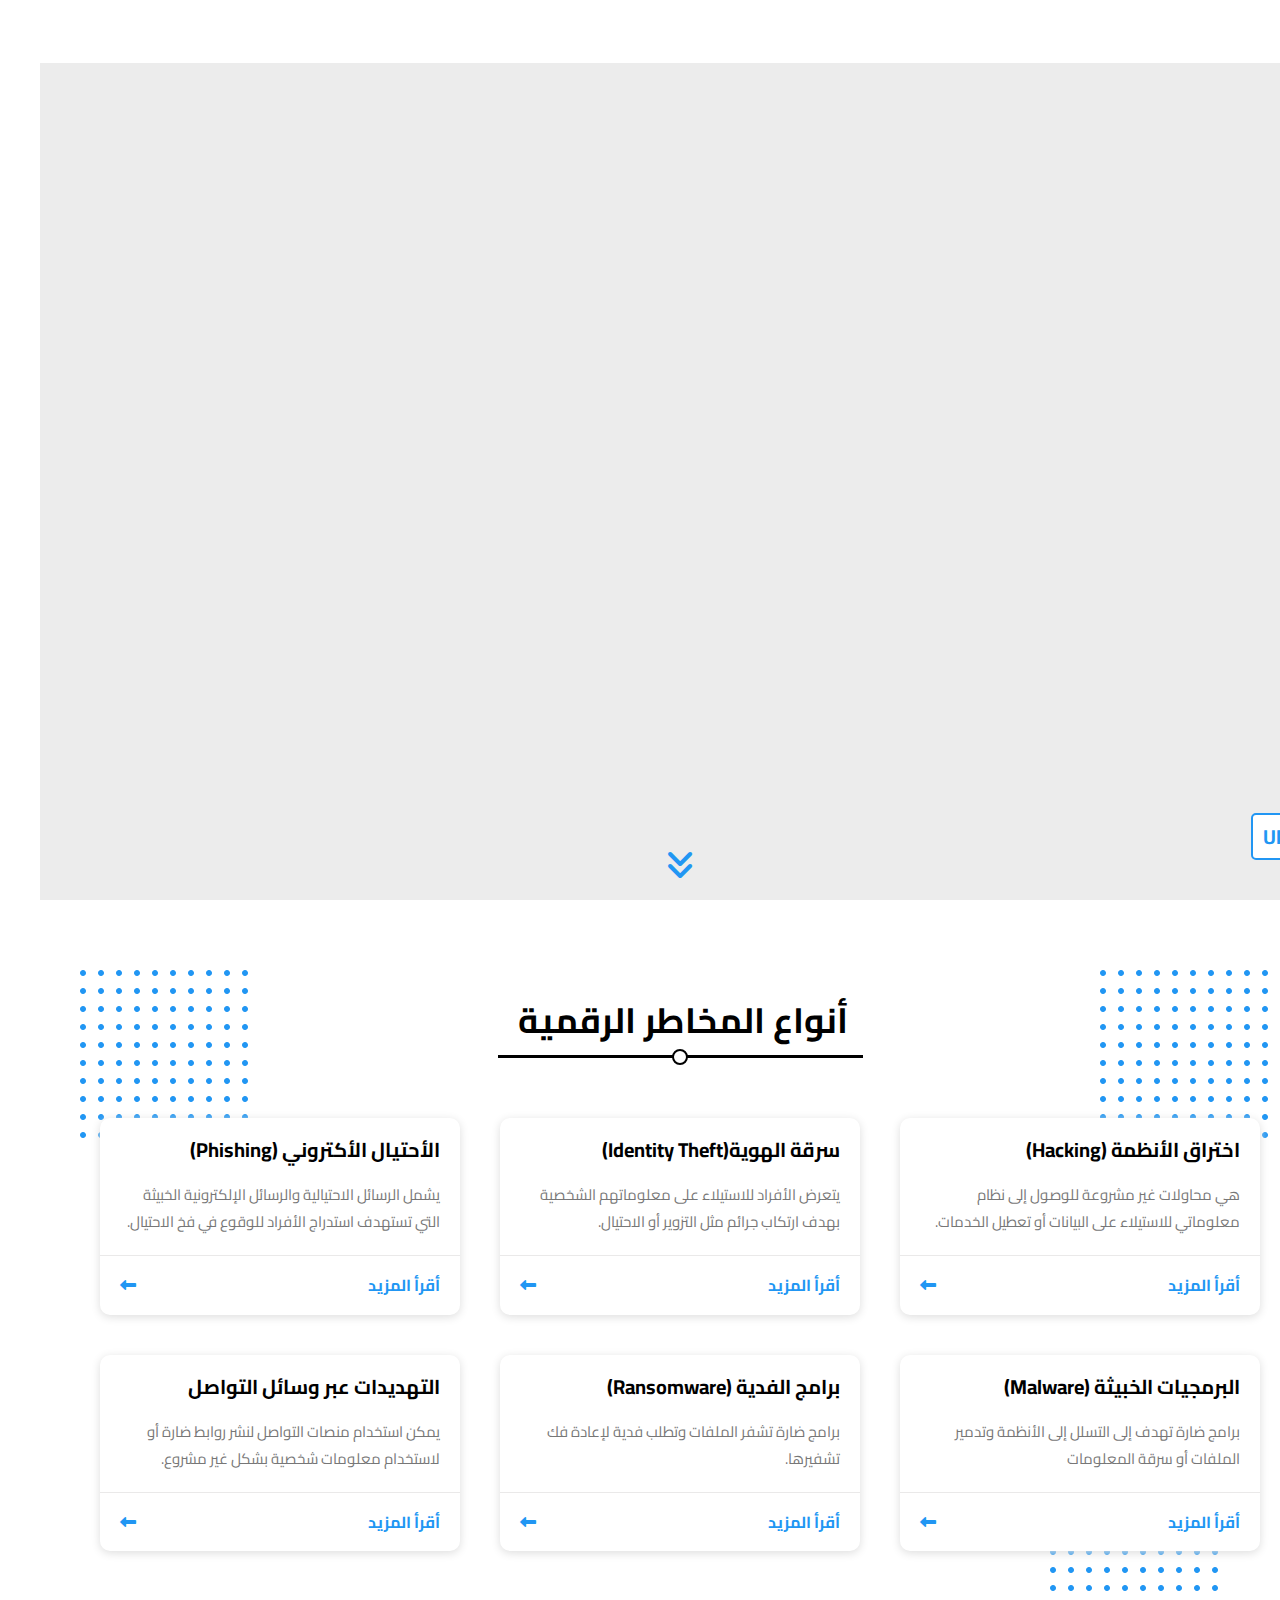
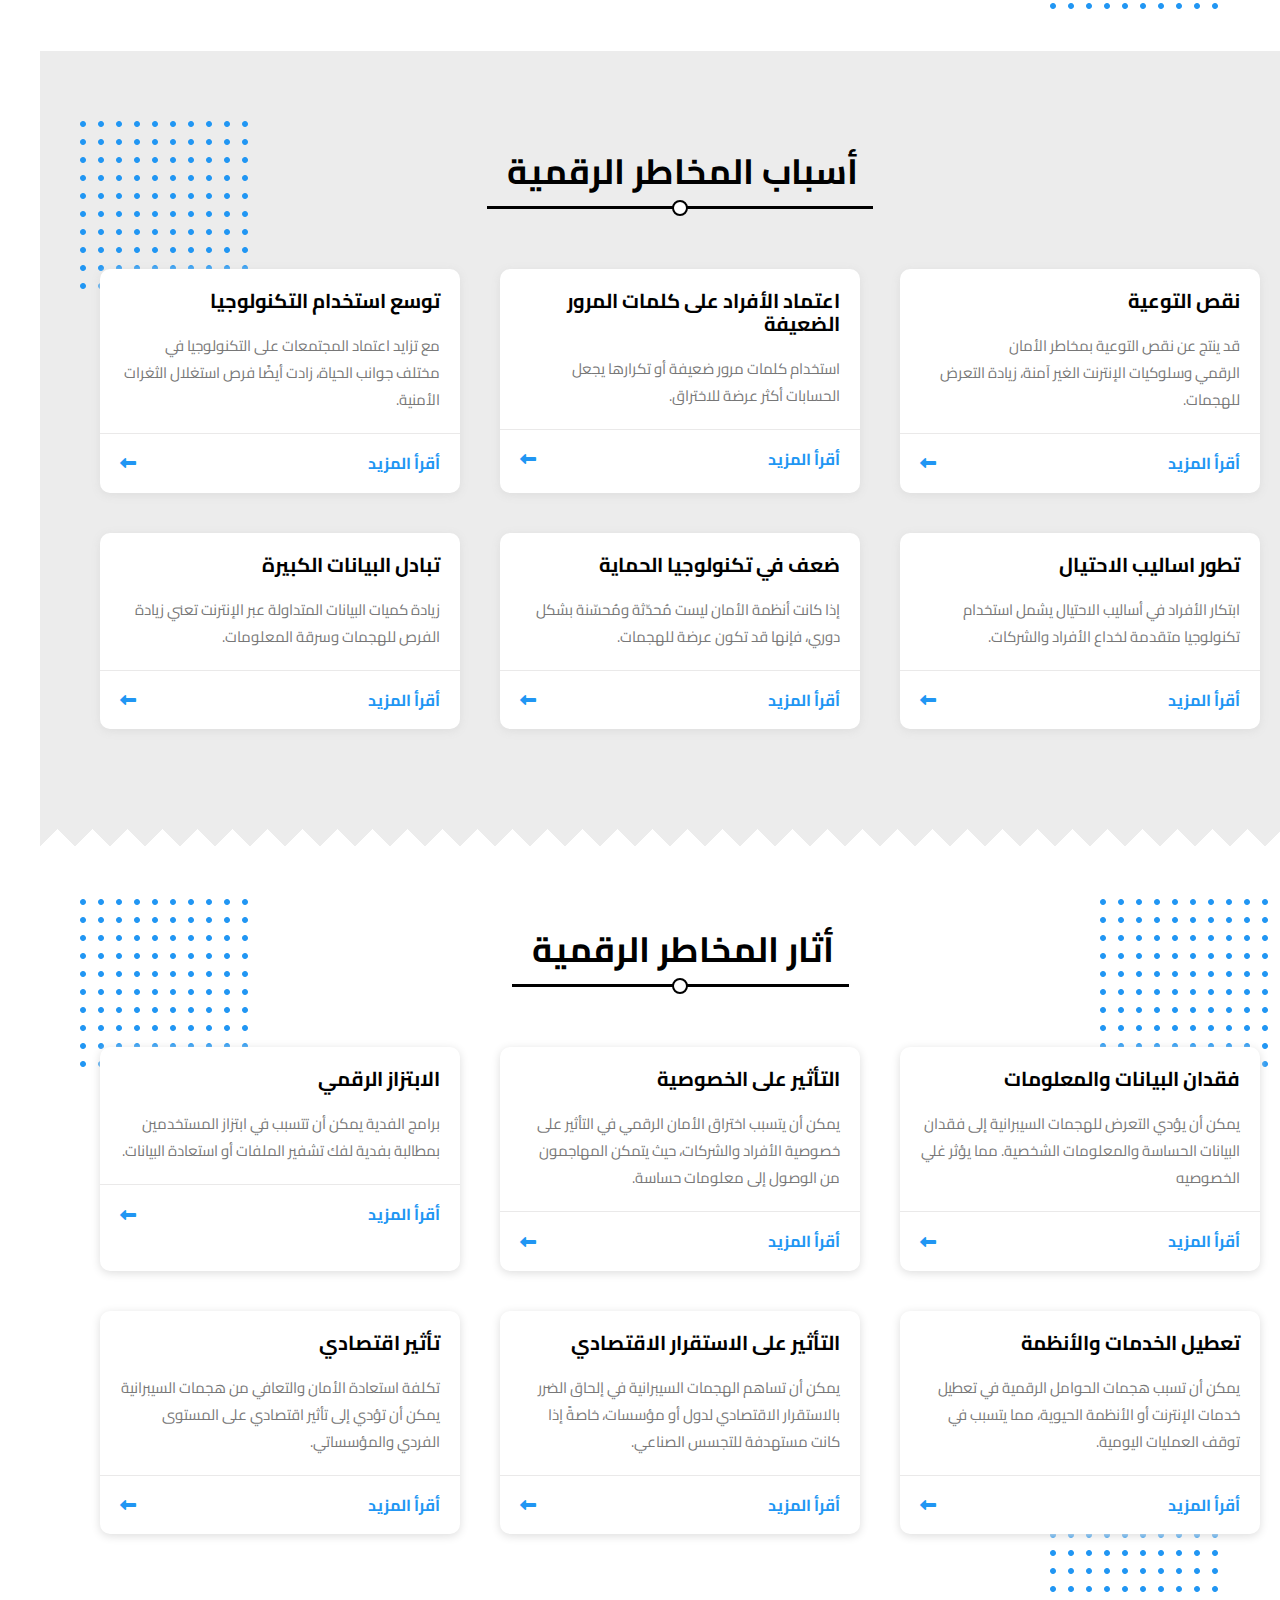
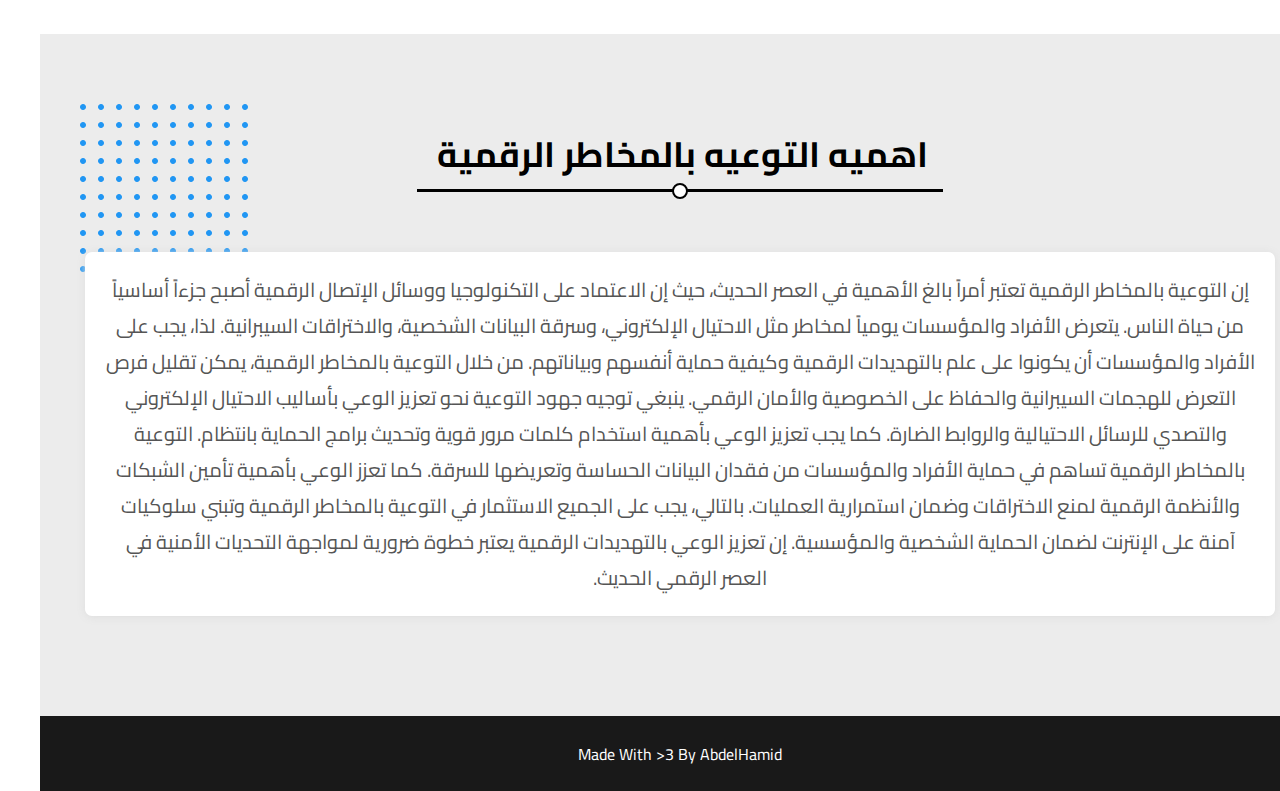
<file: index.html>
<!DOCTYPE html>
<html lang="en" dir="rtl">
  <head>
    <meta charset="UTF-8">
    <meta name="viewport" content="width=device-width, initial-scale=1.0">
    <title>المخاطر الرقمية</title>
    <link rel="stylesheet" href="css/all.min.css">
    <link rel="stylesheet" href="css/normalise.css">
    <link rel="stylesheet" href="css/style.css">
    <link rel="preconnect" href="https://fonts.googleapis.com">
    <link rel="preconnect" href="https://fonts.gstatic.com" crossorigin>
    <link href="https://fonts.googleapis.com/css2?family=Cairo:wght@200..1000&display=swap" rel="stylesheet">
  </head>
  <body>
    <!-- Start header -->
    <div class="header" id="header">
      <div class="container flex-between">
          <a href="index.html"><img class="logo" src="imgs/logo.png" alt=""></a>
        <ul class="nav">
          <li><a href="#types">أنواعها</a></li>
          <li><a href="#reasons">أسبابها</a></li>
          <li><a href="#effects">أثارها</a></li>
          <li><a href="#importance">أهميه التوعيه بها</a></li>
        </ul>
      </div>
    </div>
    <!-- End header -->
    <!-- start landing -->
    <div class="landing">
      <div class="container flex-between">
        <div class="text">
          <h2>المخاطر الرقمية</h2>
          <p>في ظل التقدم التكنولوجي، يواجه العالم تحديات رقمية تتنوع من سرقة الهوية إلى الاختراقات السيبرانية. تأتي هذه التهديدات مع توسع استخدام الإنترنت ومواقع التواصل. يهدف هذا المقال إلى تسليط الضوء على أهمية التوعية ضد المخاطر الرقمية والتركيز على التربية الرقمية لتمكين الأفراد من التعامل مع هذه التحديات. يشدد المقال على ضرورة تحقيق توازن بين الاستفادة من التكنولوجيا وحماية الأفراد. في النهاية، يتعين على المجتمع تعزيز ثقافة التوعية والتفاعل الواعي مع التكنولوجيا لضمان مجتمع رقمي آمن ومستدام.</p>
        </div>
        <img src="imgs/landing.png" alt="">
        <a class="down-btn" href="#types">
          <i class="fas fa-angle-double-down fa-2x"></i>
        </a>
      </div>
    </div>
    <!-- start landing -->
    <!-- start Types -->
    <div class="types" id="types">
      <div class="dots-up-right"></div>
      <div class="dots-up-left"></div>
      <div class="dots-bottom"></div>
      <h2 class="special-heading">أنواع المخاطر الرقمية</h2>
      <div class="container">
        <div class="card">
          <div class="content">
            <h4>اختراق الأنظمة (Hacking)</h4>
            <p>هي محاولات غير مشروعة للوصول إلى نظام معلوماتي للاستيلاء على البيانات أو تعطيل الخدمات.</p>
          </div>
          <a href="types.html" class="info">
            <span>أقرأ المزيد</span>
            <i class="fas fa-long-arrow-alt-left"></i>
          </a>
        </div>
        <div class="card">
          <div class="content">
            <h4>سرقة الهوية(Identity Theft)</h4>
            <p>يتعرض الأفراد للاستيلاء على معلوماتهم الشخصية بهدف ارتكاب جرائم مثل التزوير أو الاحتيال.</p>
          </div>
          <a href="types.html" class="info">
            <span>أقرأ المزيد</span>
            <i class="fas fa-long-arrow-alt-left"></i>
          </a>
        </div>
        <div class="card">
          <div class="content">
            <h4>الأحتيال الأكتروني (Phishing)</h4>
            <p>يشمل الرسائل الاحتيالية والرسائل الإلكترونية الخبيثة التي تستهدف استدراج الأفراد للوقوع في فخ الاحتيال.</p>
          </div>
          <a href="types.html" class="info">
            <span>أقرأ المزيد</span>
            <i class="fas fa-long-arrow-alt-left"></i>
          </a>
        </div>
        <div class="card">
          <div class="content">
            <h4>البرمجيات الخبيثة (Malware)</h4>
            <p>برامج ضارة تهدف إلى التسلل إلى الأنظمة وتدمير الملفات أو سرقة المعلومات</p>
          </div>
          <a href="types.html" class="info">
            <span>أقرأ المزيد</span>
            <i class="fas fa-long-arrow-alt-left"></i>
          </a>
        </div>
        <div class="card">
          <div class="content">
            <h4>برامج الفدية (Ransomware)</h4>
            <p>برامج ضارة تشفر الملفات وتطلب فدية لإعادة فك تشفيرها.</p>
          </div>
          <a href="types.html" class="info">
            <span>أقرأ المزيد</span>
            <i class="fas fa-long-arrow-alt-left"></i>
          </a>
        </div>
        <div class="card">
          <div class="content">
            <h4>التهديدات عبر وسائل التواصل </h4>
            <p> يمكن استخدام منصات التواصل لنشر روابط ضارة أو لاستخدام معلومات شخصية بشكل غير مشروع.</p>
          </div>
          <a href="types.html" class="info">
            <span>أقرأ المزيد</span>
            <i class="fas fa-long-arrow-alt-left"></i>
          </a>
        </div>
      </div>
    </div>
    <!-- End Types -->
    <!-- start reasons -->
    <div class="spikes"></div>
    <div class="reasons" id="reasons">
      <div class="dots-up-left"></div>
      <h2 class="special-heading">أسباب المخاطر الرقمية</h2>
      <div class="container">
        <div class="card">
          <div class="content">
            <h4>نقص التوعية</h4>
            <p>قد ينتج عن نقص التوعية بمخاطر الأمان <br>الرقمي وسلوكيات الإنترنت الغير آمنة، زيادة التعرض للهجمات.</p>
          </div>
          <a href="reasons.html" class="info">
            <span>أقرأ المزيد</span>
            <i class="fas fa-long-arrow-alt-left"></i>
          </a>
        </div>
        <div class="card">
          <div class="content">
            <h4>اعتماد الأفراد على كلمات المرور الضعيفة</h4>
            <p> استخدام كلمات مرور ضعيفة أو تكرارها يجعل الحسابات أكثر عرضة للاختراق.</p>
          </div>
          <a href="reasons.html" class="info">
            <span>أقرأ المزيد</span>
            <i class="fas fa-long-arrow-alt-left"></i>
          </a>
        </div>
        <div class="card">
          <div class="content">
            <h4>توسع استخدام التكنولوجيا</h4>
            <p>مع تزايد اعتماد المجتمعات على التكنولوجيا في مختلف جوانب الحياة، زادت أيضًا فرص استغلال الثغرات الأمنية.</p>
          </div>
          <a href="reasons.html" class="info">
            <span>أقرأ المزيد</span>
            <i class="fas fa-long-arrow-alt-left"></i>
          </a>
        </div>
        <div class="card">
          <div class="content">
            <h4>تطور اساليب الاحتيال</h4>
            <p>ابتكار الأفراد في أساليب الاحتيال يشمل استخدام تكنولوجيا متقدمة لخداع الأفراد والشركات.</p>
          </div>
          <a href="reasons.html" class="info">
            <span>أقرأ المزيد</span>
            <i class="fas fa-long-arrow-alt-left"></i>
          </a>
        </div>
        <div class="card">
          <div class="content">
            <h4>ضعف في تكنولوجيا الحماية</h4>
            <p>إذا كانت أنظمة الأمان ليست مُحدّثة ومُحسّنة بشكل دوري، فإنها قد تكون عرضة للهجمات.</p>
          </div>
          <a href="reasons.html" class="info">
            <span>أقرأ المزيد</span>
            <i class="fas fa-long-arrow-alt-left"></i>
          </a>
        </div>
        <div class="card">
          <div class="content">
            <h4>تبادل البيانات الكبيرة</h4>
            <p>زيادة كميات البيانات المتداولة عبر الإنترنت تعني زيادة الفرص للهجمات وسرقة المعلومات.</p>
          </div>
          <a href="reasons.html" class="info">
            <span>أقرأ المزيد</span>
            <i class="fas fa-long-arrow-alt-left"></i>
          </a>
        </div>
      </div>
    </div>
    <!-- End reasons -->
    <div class="spikes gray"></div>
    <!-- Start effects -->
    <div class="effects" id="effects">
      <div class="dots-up-right"></div>
      <div class="dots-up-left"></div>
      <div class="dots-bottom"></div>
      <h2 class="special-heading">أثار المخاطر الرقمية</h2>
      <div class="container">
        <div class="card">
          <div class="content">
            <h4>فقدان البيانات والمعلومات</h4>
            <p> يمكن أن يؤدي التعرض للهجمات السيبرانية إلى فقدان البيانات الحساسة والمعلومات الشخصية. مما يؤثر غلي الخصوصيه</p>
          </div>
          <a href="effects.html" class="info">
            <span>أقرأ المزيد</span>
            <i class="fas fa-long-arrow-alt-left"></i>
          </a>
        </div>
        <div class="card">
          <div class="content">
            <h4>التأثير على الخصوصية</h4>
            <p>يمكن أن يتسبب اختراق الأمان الرقمي في التأثير على خصوصية الأفراد والشركات، حيث يتمكن المهاجمون من الوصول إلى معلومات حساسة.</p>
          </div>
          <a href="effects.html" class="info">
            <span>أقرأ المزيد</span>
            <i class="fas fa-long-arrow-alt-left"></i>
          </a>
        </div>
        <div class="card">
          <div class="content">
            <h4>الابتزاز الرقمي</h4>
            <p>
              برامج الفدية يمكن أن تتسبب في ابتزاز المستخدمين بمطالبة بفدية لفك تشفير الملفات أو استعادة البيانات.
            </p>
          </div>
          <a href="effects.html" class="info">
            <span>أقرأ المزيد</span>
            <i class="fas fa-long-arrow-alt-left"></i>
          </a>
        </div>
        <div class="card">
          <div class="content">
            <h4>تعطيل الخدمات والأنظمة</h4>
            <p>يمكن أن تسبب هجمات الحوامل الرقمية في تعطيل خدمات الإنترنت أو الأنظمة الحيوية، مما يتسبب في توقف العمليات اليومية.</p>
          </div>
          <a href="effects.html" class="info">
            <span>أقرأ المزيد</span>
            <i class="fas fa-long-arrow-alt-left"></i>
          </a>
        </div>
        <div class="card">
          <div class="content">
            <h4>التأثير على الاستقرار الاقتصادي</h4>
            <p>يمكن أن تساهم الهجمات السيبرانية في إلحاق الضرر بالاستقرار الاقتصادي لدول أو مؤسسات، خاصةً إذا كانت مستهدفة للتجسس الصناعي.</p>
          </div>
          <a href="effects.html" class="info">
            <span>أقرأ المزيد</span>
            <i class="fas fa-long-arrow-alt-left"></i>
          </a>
        </div>
        <div class="card">
          <div class="content">
            <h4>تأثير اقتصادي</h4>
            <p>تكلفة استعادة الأمان والتعافي من هجمات السيبرانية يمكن أن تؤدي إلى تأثير اقتصادي على المستوى الفردي والمؤسساتي.</p>
          </div>
          <a href="effects.html" class="info">
            <span>أقرأ المزيد</span>
            <i class="fas fa-long-arrow-alt-left"></i>
          </a>
        </div>
      </div>
    </div>
    <!-- End effects -->
    <!-- start importance -->
    <div class="importance" id="importance">
      <h2 class="special-heading">اهميه التوعيه بالمخاطر الرقمية</h2>
      <div class="dots-up-left"></div>
      <div class="container">
        إن التوعية بالمخاطر الرقمية تعتبر أمراً بالغ الأهمية في العصر الحديث، حيث إن الاعتماد على التكنولوجيا ووسائل الإتصال الرقمية أصبح جزءاً أساسياً من حياة الناس. يتعرض الأفراد والمؤسسات يومياً لمخاطر مثل الاحتيال الإلكتروني، وسرقة البيانات الشخصية، والاختراقات السيبرانية. لذا، يجب على الأفراد والمؤسسات أن يكونوا على علم بالتهديدات الرقمية وكيفية حماية أنفسهم وبياناتهم. 
من خلال التوعية بالمخاطر الرقمية، يمكن تقليل فرص التعرض للهجمات السيبرانية والحفاظ على الخصوصية والأمان الرقمي. ينبغي توجيه جهود التوعية نحو تعزيز الوعي بأساليب الاحتيال الإلكتروني والتصدي للرسائل الاحتيالية والروابط الضارة. كما يجب تعزيز الوعي بأهمية استخدام كلمات مرور قوية وتحديث برامج الحماية بانتظام. 
التوعية بالمخاطر الرقمية تساهم في حماية الأفراد والمؤسسات من فقدان البيانات الحساسة وتعريضها للسرقة. كما تعزز الوعي بأهمية تأمين الشبكات والأنظمة الرقمية لمنع الاختراقات وضمان استمرارية العمليات. 
بالتالي، يجب على الجميع الاستثمار في التوعية بالمخاطر الرقمية وتبني سلوكيات آمنة على الإنترنت لضمان الحماية الشخصية والمؤسسية. إن تعزيز الوعي بالتهديدات الرقمية يعتبر خطوة ضرورية لمواجهة التحديات الأمنية في العصر الرقمي الحديث.
      </div>
    </div>
    <!-- end importance -->
      <a href="#header" class="up-btn">UP</a>
      <!-- start footer -->
      <div class="footer">
        <p>Made With &gt;3 By <a href="https://www.facebook.com/profile.php?id=100050832450366">AbdelHamid</a></p>
      </div>
      <!-- end footer -->
    </body>
</html>
</file>
<file: css/style.css>
/* Start variables */
:root {
    --main-color: #2196f3;
    --main-color-alt: #1787e0;
    --section-padding: 100px;
    --main-duration: .4s;
    --section-background: #ececec;
}
/* End variables */
/* start componant */
.flex-between {
    display: flex;
    justify-content: space-between;
    align-items: center;
}
@media (max-width: 767px) {
    .txt-c-mobile {
        text-align: center;
    }
}
.special-heading {
    font-size: 35px;
    letter-spacing: -1px;
    padding: 0 15px 15px 20px;
    border-bottom: 3px solid black;
    width: fit-content;
    display: block;
    margin: 0 auto;
    margin-bottom: 60px;
    position: relative;
}
.special-heading::before {
    content: "";
    position: absolute;
    width: 12px;
    height: 12px;
    background-color: white;
    border-radius: 50%;
    border: 2px solid black;
    left: 50%;
    transform: translateX(-50%);
    top: 49px;
}
@media (max-width: 767px) {
    .special-heading {
        font-size: 25px;
    }
    .special-heading::before {
        display: none;
    }
}
.spikes {
    position: relative;
}
.spikes::after {
    content: "";
    position: absolute;
    right: 0;
    width: 100%;
    height: 30px;
    z-index: 1;
    background-image: linear-gradient(135deg, white 25%, transparent 25%), linear-gradient(225deg, white 25%, transparent 25%);
    background-size: 35px 35px;
}
.gray:after {
    background-image: linear-gradient(135deg,#ececec 25%, transparent 25%), linear-gradient(225deg, #ececec 25%, transparent 25%);
}
/* End componant */
/* Start global rules */
* {
    -webkit-box-sizing: border-box;
    -moz-box-sizing: border-box;
    box-sizing: border-box;
    margin: 0;
    padding: 0;
}
html {
    scroll-behavior: smooth;
}
body {
    font-family: "Cairo", sans-serif;
}
ul {
    list-style: none;
    margin: 0;
    padding: 0;
}
a {
    text-decoration: none;
}
.container {
    padding-left: 15px;
    padding-right: 15px;
    margin-left: auto;
    margin-right: auto;
    position: relative;
}
/* small */
@media (min-width: 768px) {
    .container {
        width: 750px;
    }
}
/* meduim */
@media (min-width: 992px) {
    .container {
        width: 970px;
    }
}
/* large */
@media (min-width: 1200px) {
    .container {
        width: 1190px
    }
}
::-webkit-scrollbar {
    width: 15px;
}
::-webkit-scrollbar-track {
    background-color: white;
}
::-webkit-scrollbar-thumb {
    background-color: var(--main-color);
}
::-webkit-scrollbar-thumb:hover {
    background-color: var(--main-color-alt);
}
/* End global rules */
/* start header */
.header {
    background-color: white;
}
.header .container {
    opacity: 0;
    transform: translateY(-25px);
    animation: top 1.5s ease forwards;
}
@keyframes top {
    0% {
        opacity: 0;
        transform: translatey(-25px);
    }
    100% {
        opacity: 1;
        transform: translatey(0);
    }
}
.header .logo {
    width: 60px;
}
.header .nav {
    display: flex;
}
.header .nav li {
    overflow: hidden;
}
.header .nav li a {
    display: block;
    padding: 20px;
    font-size: 19px;
    color: black;
    position: relative;
    transition: var(--main-duration);
    z-index: 1;
}
@media (max-width: 767px) {
    .header .nav li a {
        font-size: 14px;
        padding: 23px 7px;
    }
}
.header .nav li a:hover {
    color: var(--main-color);
}
.header .nav li a::before,
.header .nav li a::after {
    content: "";
    position: absolute;
    width: 100%;
    bottom: 0;
    right: -100%;
    transition: .4s ease;
}
.header .nav li a::before {
    height: 3px;
    background: var(--main-color);
}
.header .nav li a::after {
    height: 100%;
    background: #fafafa;
    z-index: -1;
}
.header .nav li a:hover::before,
.header .nav li a:hover::after {
    right: 0;
}
/* End header */
/* start landing */
.landing {
    background-color: var(--section-background);
    height: calc(100vh - 63.39px);
    position: relative;
}
.landing .container {
    gap: 50px;
    height: calc(100vh - 63.39px);;
}
.landing .container .text {
    opacity: 0;
    transform: translateX(100px);
    animation: right 1.5s ease forwards;
}
@keyframes right {
    0% {
        opacity: 0;
        transform: translateX(100px);
    }
    100% {
        opacity: 1;
        transform: translateX(0);
    }
}
.landing .container .text h2 {
    margin-bottom: 20px;
    font-size: 35px;
}
.landing .container .text p {
    font-size: 20px;
    line-height: 1.8;
    color: #666;
}
.landing .container img {
    max-width: 100%;
    width: 470px;
    margin-top: -30px;
    opacity: 0;
    transform: translateX(-100px);
    animation: left 1.5s ease forwards;
}
@keyframes left {
    0% {
        opacity: 0;
        transform: translateX(-100px);
    }
    100% {
        opacity: 1;
        transform: translateX(0);
    }
}
@media (max-width: 992px) {
    .landing .container img {
        display: none;
    }
    .landing .container {
        text-align: center;
    }
}
.landing .down-btn {
    position: absolute;
    bottom: 20px;
    left: 50%;
    transform: translateX(-50%);
    color: var(--main-color);
    animation: up-down 1.5s infinite linear;
}
@keyframes up-down {
    0%, 10%, 20%, 50%, 80%, 100% {
        transform: translateY(0);
    }
    40%, 60% {
        transform: translateY(-20px);
    }
}
/* End landing */
/* start types */
.types,
.reasons,
.effects,
.importance {
    position: relative;
    padding-top: var(--section-padding);
    padding-bottom: var(--section-padding);
    z-index: 1;
}
.dots-up-left,
.dots-up-right,
.dots-bottom {
    background-image: url(../imgs/dots.png);
    position: absolute;
    width: 180px;
    height: 180px;
    z-index: -1;
}
.dots-up-left {
    top: 70px;
    left: 40px;
}
.dots-up-right {
    right: 40px;
    top: 70px;
}
.dots-bottom {
    bottom: 30px;
    right: 90px;
}
@media (max-width: 767px) {
    .dots-up-right,
    .dots-up-left {
        display: none;
    }
}
.types .container,
.reasons .container,
.effects .container {
    display: grid;
    grid-template-columns: repeat(auto-fill, minmax(300px, 1fr));
    gap: 40px;
}
.types .card,
.reasons .card,
.effects .card {
    box-shadow: 0px 2px 10px #ddd;
    border-radius: 10px;
    transition: var(--main-duration);
    background-color: white;
}
.types .card:hover,
.reasons .card:hover,
.effects .card:hover {
    box-shadow: 0px 2px 10px #bab8b8;
    transform: translateY(-10px);
    -webkit-transform: translateY(-10px);
    -moz-transform: translateY(-10px);
    -ms-transform: translateY(-10px);
    -o-transform: translateY(-10px);
}
.types .card:hover i,
.reasons .card:hover i,
.effects .card:hover i {
    animation-play-state: running;
}
.types .card .content,
.reasons .card .content,
.effects .card .content {
    padding: 20px
}
.types .card .content h4,
.reasons .card .content h4,
.effects .card .content h4 {
    font-size: 20px;
    margin-bottom: 20px;
}
.types .card .content p,
.reasons .card .content p,
.effects .card .content p {
    color: #777;
    line-height: 1.8;
    font-size: 15px;
}
.types .info,
.reasons .info,
.effects .info {
    padding: 20px;
    display: flex;
    justify-content: space-between;
    align-items: center;
    border-top: 1px solid #eae9e9;
}
.types .info span,
.reasons .info span,
.effects .info span {
    color: var(--main-color);
    font-weight: bold;
}
.types .info i,
.reasons .info i,
.effects .info i {
    color: var(--main-color);
    animation: right-left .6s linear infinite;
    -webkit-animation: right-left .6s linear infinite;
    animation-play-state: paused;
}
@keyframes right-left {
    0% {
        transform: translateX(-8px);
        -webkit-transform: translateX(8px);
        -moz-transform: translateX(8px);
        -ms-transform: translateX(8px);
        -o-transform: translateX(8px);
}
    100% {
        transform: translateX(0px);
        -webkit-transform: translateX(0px);
        -moz-transform: translateX(0px);
        -ms-transform: translateX(0px);
        -o-transform: translateX(0px);
    }
}
/* End types */
/* start type types */
.types-page,
.reasons-page,
.effects-page {
    background-color: var(--section-background);
    padding-top: 60px;
}
.types-page .box,
.reasons-page .box,
.effects-page .box {
    position: relative;
    background-color: white;
    border-radius: 10px;
    padding: 20px;
    counter-increment: count;
    margin-right: 60px;
    margin-bottom: 30px;
    box-shadow: 0px 2px 10px #bab8b8;
    animation: type-left 1s ease;
}
@keyframes type-left {
    0% {
        opacity: 0;
        transform: translateX(-50px);
    }
    100% {
        opacity: 1;
        transform: translateX(0);
    }
}
.types-page .box::before,
.reasons-page .box::before,
.effects-page .box::before {
    content: "";
    position: absolute;
    top: 35px;
    right: -28px;
    border-width: 15px;
    border-style: solid;
    border-color: transparent transparent transparent white;
}
.types-page .box::after,
.reasons-page .box::after,
.effects-page .box::after {
    content: counter(count);
    position: absolute;
    top: 31px;
    right: -63px;
    border-radius: 50%;
    background-color: var(--main-color);
    font-weight: bold;
    color: white;
    font-size: 30px;
    box-shadow: 0px 2px 10px #ddd;
    width: 35px;
    height: 35px;
    display: flex;
    justify-content: center;
    align-items: center;
    border: 3px solid white;
}
.types-page h2,
.reasons-page h2,
.effects-page h2 {
    margin-bottom: 25px;
    padding-top: 17px;
}
.types-page p,
.reasons-page p,
.effects-page p {
    line-height: 2;
    font-size: 20px;
    color: #777;
}
.back {
    display: block;
    width: fit-content;
    margin: 0 auto;
    color: var(--main-color);
    padding-bottom: 30px;
}
/* End type types */
/* start reasons */
.reasons {
    background-color: var(--section-background);
}
/* End reasons */
/* start importance */
.importance {
    background-color: var(--section-background);
    z-index: 1;
}
.importance .container {
    padding: 20px;
    text-align: center;
    background-color: white;
    border-radius: 7px;
    box-shadow: 0px 1px 8px #ddd;
    line-height: 1.8;
    color: #555;
    font-size: 20px;
}
/* start importance */
/* start footer */
.footer {
    height: 75px;
    display: flex;
    justify-content: center;
    align-items: center;
    background-color: #191919;
    color: white;
}
.footer a {
    color: white;
    cursor: pointer;
    transition: var(--main-duration);
    border-radius: 4px;
}
.footer a:hover {
    background-color: #333;
    box-shadow: 0px 2px 10px #333;
    font-weight: bold;
    padding: 6px;
}
/* end footer */
.up-btn {
    position: fixed;
    background-color: white;
    color: var(--main-color);
    right: 20px;
    bottom: 40px;
    padding: 10px;
    border-radius: 5px;
    font-weight: bold;
    font-size: 20px;
    z-index: 10;
    border: 2px solid var(--main-color);
    transition: var(--main-duration);
    animation: back-color 1.5s ease;
}
.up-btn:hover {
    color: white;
    background-color: var(--main-color);
}
@keyframes back-color {
    0% {
        opacity: 0;
    }
    100% {
        opacity: 1;
    }
}
</file>
<file: css/normalise.css>
/*! normalize.css v8.0.1 | MIT License | github.com/necolas/normalize.css */

    /* Document
    ========================================================================== */

    /**
    * 1. Correct the line height in all browsers.
    * 2. Prevent adjustments of font size after orientation changes in iOS.
    */

    html {
    line-height: 1.15; /* 1 */
    -webkit-text-size-adjust: 100%; /* 2 */
    }

    /* Sections
    ========================================================================== */

    /**
    * Remove the margin in all browsers.
    */

    body {
    margin: 0;
    }

    /**
    * Render the `main` element consistently in IE.
    */

    main {
    display: block;
    }

    /**
    * Correct the font size and margin on `h1` elements within `section` and
    * `article` contexts in Chrome, Firefox, and Safari.
    */

    h1 {
    font-size: 2em;
    margin: 0.67em 0;
    }

    /* Grouping content
    ========================================================================== */

    /**
    * 1. Add the correct box sizing in Firefox.
    * 2. Show the overflow in Edge and IE.
    */

    hr {
    box-sizing: content-box; /* 1 */
    height: 0; /* 1 */
    overflow: visible; /* 2 */
    }

    /**
    * 1. Correct the inheritance and scaling of font size in all browsers.
    * 2. Correct the odd `em` font sizing in all browsers.
    */

    pre {
    font-family: monospace, monospace; /* 1 */
    font-size: 1em; /* 2 */
    }

    /* Text-level semantics
    ========================================================================== */

    /**
    * Remove the gray background on active links in IE 10.
    */

    a {
    background-color: transparent;
    }

    /**
    * 1. Remove the bottom border in Chrome 57-
    * 2. Add the correct text decoration in Chrome, Edge, IE, Opera, and Safari.
    */

    abbr[title] {
    border-bottom: none; /* 1 */
    text-decoration: underline; /* 2 */
    text-decoration: underline dotted; /* 2 */
    }

    /**
    * Add the correct font weight in Chrome, Edge, and Safari.
    */

    b,
    strong {
    font-weight: bolder;
    }

    /**
    * 1. Correct the inheritance and scaling of font size in all browsers.
    * 2. Correct the odd `em` font sizing in all browsers.
    */

    code,
    kbd,
    samp {
    font-family: monospace, monospace; /* 1 */
    font-size: 1em; /* 2 */
    }

    /**
    * Add the correct font size in all browsers.
    */

    small {
    font-size: 80%;
    }

    /**
    * Prevent `sub` and `sup` elements from affecting the line height in
    * all browsers.
    */

    sub,
    sup {
    font-size: 75%;
    line-height: 0;
    position: relative;
    vertical-align: baseline;
    }

    sub {
    bottom: -0.25em;
    }

    sup {
    top: -0.5em;
    }

    /* Embedded content
    ========================================================================== */

    /**
    * Remove the border on images inside links in IE 10.
    */

    img {
    border-style: none;
    }

    /* Forms
    ========================================================================== */

    /**
    * 1. Change the font styles in all browsers.
    * 2. Remove the margin in Firefox and Safari.
    */

    button,
    input,
    optgroup,
    select,
    textarea {
    font-family: inherit; /* 1 */
    font-size: 100%; /* 1 */
    line-height: 1.15; /* 1 */
    margin: 0; /* 2 */
    }

    /**
    * Show the overflow in IE.
    * 1. Show the overflow in Edge.
    */

    button,
    input { /* 1 */
    overflow: visible;
    }

    /**
    * Remove the inheritance of text transform in Edge, Firefox, and IE.
    * 1. Remove the inheritance of text transform in Firefox.
    */

    button,
    select { /* 1 */
    text-transform: none;
    }

    /**
    * Correct the inability to style clickable types in iOS and Safari.
    */

    button,
    [type="button"],
    [type="reset"],
    [type="submit"] {
    -webkit-appearance: button;
    }

    /**
    * Remove the inner border and padding in Firefox.
    */

    button::-moz-focus-inner,
    [type="button"]::-moz-focus-inner,
    [type="reset"]::-moz-focus-inner,
    [type="submit"]::-moz-focus-inner {
    border-style: none;
    padding: 0;
    }

    /**
    * Restore the focus styles unset by the previous rule.
    */

    button:-moz-focusring,
    [type="button"]:-moz-focusring,
    [type="reset"]:-moz-focusring,
    [type="submit"]:-moz-focusring {
    outline: 1px dotted ButtonText;
    }

    /**
    * Correct the padding in Firefox.
    */

    fieldset {
    padding: 0.35em 0.75em 0.625em;
    }

    /**
    * 1. Correct the text wrapping in Edge and IE.
    * 2. Correct the color inheritance from `fieldset` elements in IE.
    * 3. Remove the padding so developers are not caught out when they zero out
    *    `fieldset` elements in all browsers.
    */

    legend {
    box-sizing: border-box; /* 1 */
    color: inherit; /* 2 */
    display: table; /* 1 */
    max-width: 100%; /* 1 */
    padding: 0; /* 3 */
    white-space: normal; /* 1 */
    }

    /**
    * Add the correct vertical alignment in Chrome, Firefox, and Opera.
    */

    progress {
    vertical-align: baseline;
    }

    /**
    * Remove the default vertical scrollbar in IE 10+.
    */

    textarea {
    overflow: auto;
    }

    /**
    * 1. Add the correct box sizing in IE 10.
    * 2. Remove the padding in IE 10.
    */

    [type="checkbox"],
    [type="radio"] {
    box-sizing: border-box; /* 1 */
    padding: 0; /* 2 */
    }

    /**
    * Correct the cursor style of increment and decrement buttons in Chrome.
    */

    [type="number"]::-webkit-inner-spin-button,
    [type="number"]::-webkit-outer-spin-button {
    height: auto;
    }

    /**
    * 1. Correct the odd appearance in Chrome and Safari.
    * 2. Correct the outline style in Safari.
    */

    [type="search"] {
    -webkit-appearance: textfield; /* 1 */
    outline-offset: -2px; /* 2 */
    }

    /**
    * Remove the inner padding in Chrome and Safari on macOS.
    */

    [type="search"]::-webkit-search-decoration {
    -webkit-appearance: none;
    }

    /**
    * 1. Correct the inability to style clickable types in iOS and Safari.
    * 2. Change font properties to `inherit` in Safari.
    */

    ::-webkit-file-upload-button {
    -webkit-appearance: button; /* 1 */
    font: inherit; /* 2 */
    }

    /* Interactive
    ========================================================================== */

    /*
    * Add the correct display in Edge, IE 10+, and Firefox.
    */

    details {
    display: block;
    }

    /*
    * Add the correct display in all browsers.
    */

    summary {
    display: list-item;
    }

    /* Misc
    ========================================================================== */

    /**
    * Add the correct display in IE 10+.
    */

    template {
    display: none;
    }

    /**
    * Add the correct display in IE 10.
    */

    [hidden] {
    display: none;
    }
</file>
